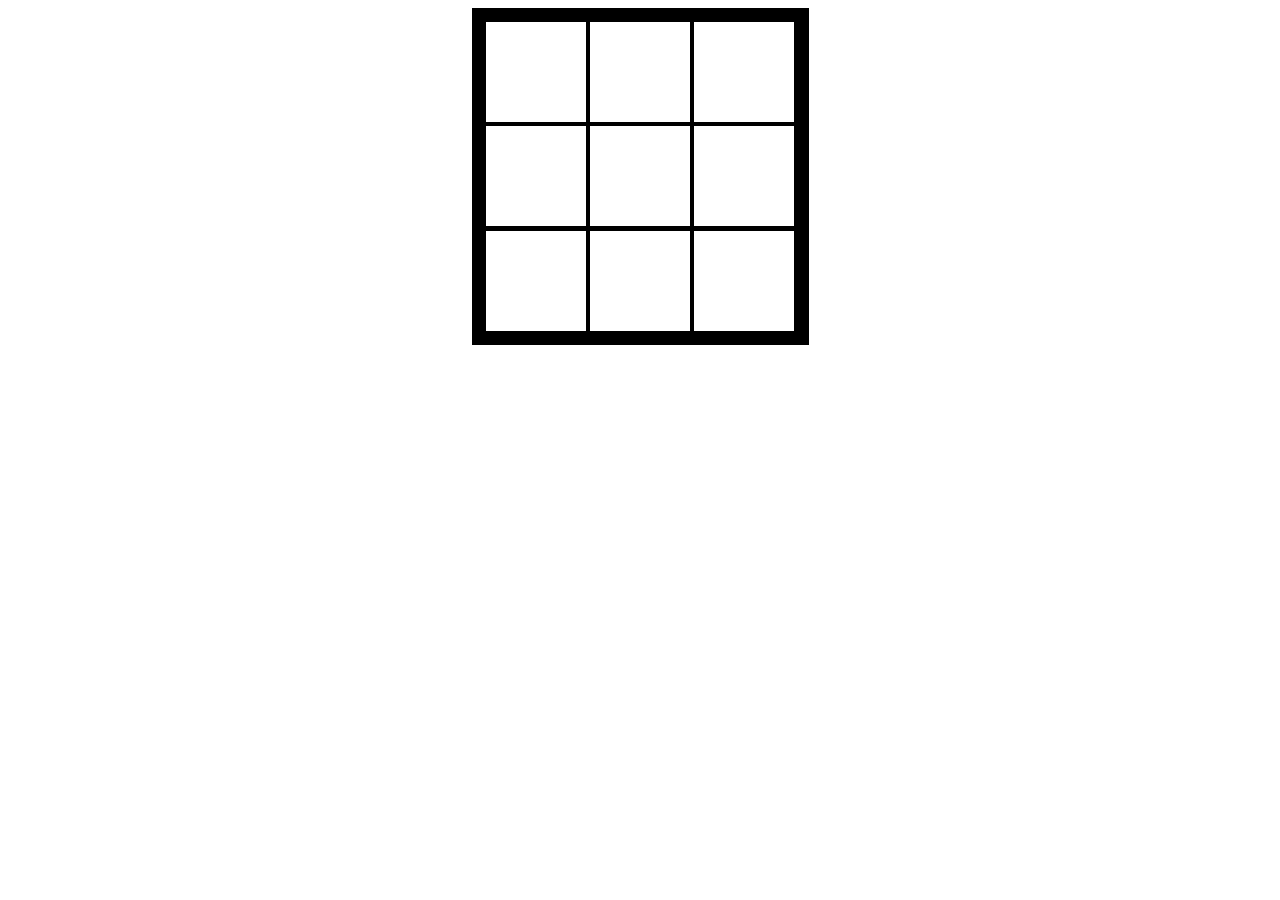
<file: index.html>
<!DOCTYPE html>
<html lang="br">
    <head>
    <meta charset="UTF-8">
    <meta name=""viewport" content="width=device-width, initial-scale=1.0">
    <title>Jogo da velha</title>
    <script src="jq.js"></script>
    <script src="index.js"></script>
    <style>
        .tabuleiro {
            border: 10px solid black;
            background-color: black;
            width: 313px;
            height: 313px;
            margin: 0 auto;
            flex: auto;
            padding: 2px;
            display: flex;
            flex-wrap: wrap;
        }

        .casa {
            border: 2px solid black;
            background-color: white;
            width: 100px;
            height: 100px;
            display: inline-block;
            text-align: center;
            font-size: 80px;
            object-fit:fill;
            
        }
    </style>
    
    

    </head>
    <body>
        <div class="tabuleiro">
            <div class="casa" pos="0"></div>
            <div class="casa" pos="1"></div>
            <div class="casa" pos="2"></div>

            <div class="casa" pos="3"></div>
            <div class="casa" pos="4"></div>
            <div class="casa" pos="5"></div>

            <div class="casa" pos="6"></div>
            <div class="casa" pos="7"></div>
            <div class="casa" pos="8"></div>
        </div>

    </body>
</html>
</file>
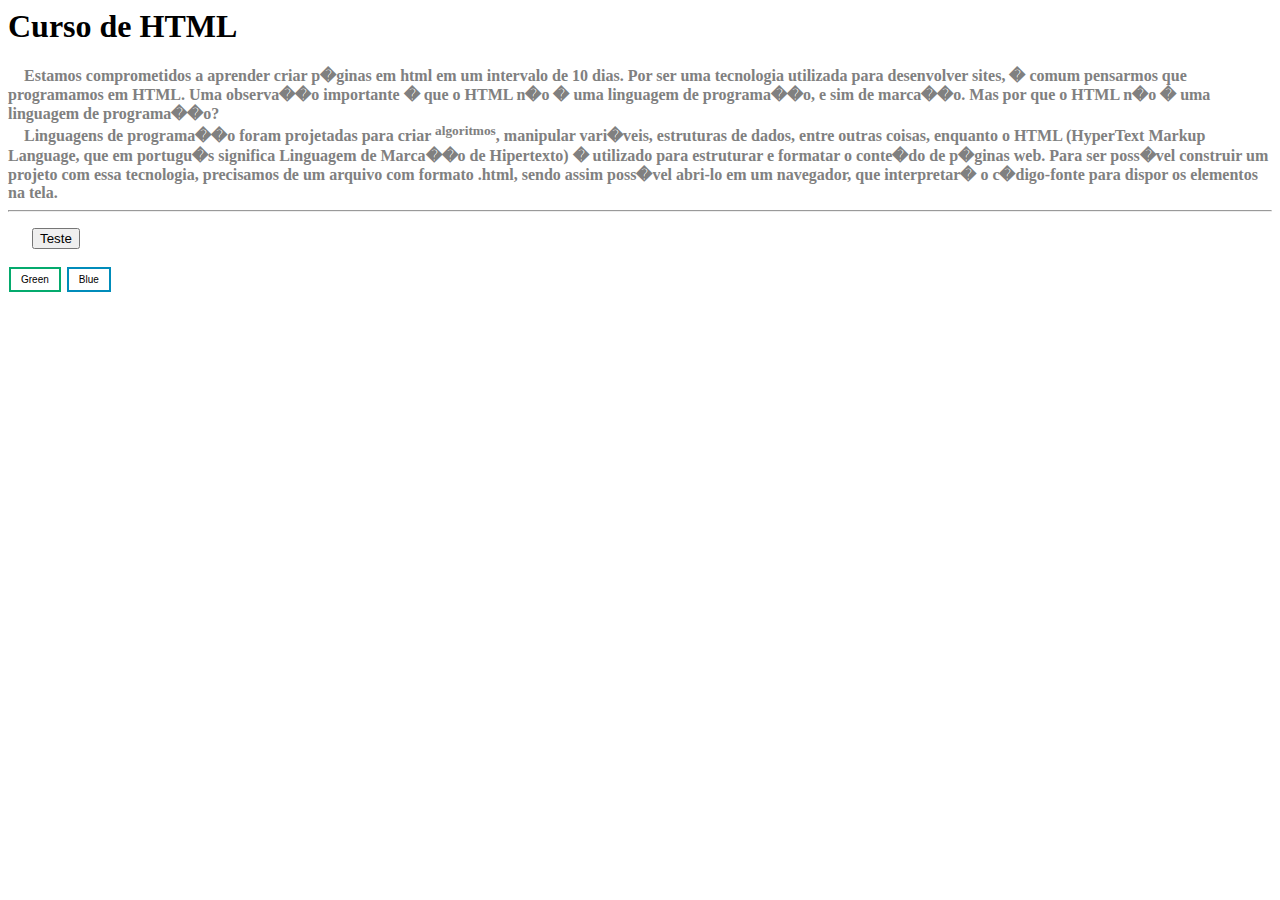
<file: aula1.html>
<html>
	<head>
		<title>Pagina Inicial</title>
	</head>
	
	<body>
		<h1>Curso de HTML</h1>
		<h4 style =color:grey>&nbsp;&nbsp;&nbsp;&nbsp;Estamos comprometidos a aprender criar p�ginas em html em um intervalo de 10 dias. Por ser uma tecnologia utilizada para desenvolver sites, � comum pensarmos que programamos em HTML. Uma observa��o importante � que o HTML n�o � uma linguagem de programa��o, e sim de marca��o. Mas por que o HTML n�o � uma linguagem de programa��o?<br>
			&nbsp;&nbsp;&nbsp;&nbsp;Linguagens de programa��o foram projetadas para criar <sup>algoritmos</sup>, manipular vari�veis, estruturas de dados, entre outras coisas, enquanto o HTML (HyperText Markup Language, que em portugu�s significa Linguagem de Marca��o de Hipertexto) � utilizado para estruturar e formatar o conte�do de p�ginas web.
			Para ser poss�vel construir um projeto com essa tecnologia, precisamos de um arquivo com formato .html, sendo assim poss�vel abri-lo em um navegador, que interpretar� o c�digo-fonte para dispor os elementos na tela. </style>
		
		
		
		<!-- comentario em html -->
		
		<hr>
		<p> &nbsp; &nbsp; &nbsp; <button>Teste</button></p>
		
		<style>
		.button {
  border: none;
  color: white;
  padding: 5px 10px;
  text-align: center;
  text-decoration: none;
  display: inline-block;
  font-size: 10px;
  margin: 2px 1px;
  transition-duration: 0.4s;
  cursor: pointer;
}

.button1 {
  background-color: white;
  color: black;
  border: 2px solid #04AA6D;
}

.button1:hover {
  background-color: #04AA6D;
  color: white;
}

.button2 {
  background-color: white;
  color: black;
  border: 2px solid #008CBA;
}

.button2:hover {
  background-color: #008CBA;
  color: white;
}

</style>
</head>
<body>

<button class="button button1">Green</button>
<button class="button button2">Blue</button>
	</body>
</html>
</file>
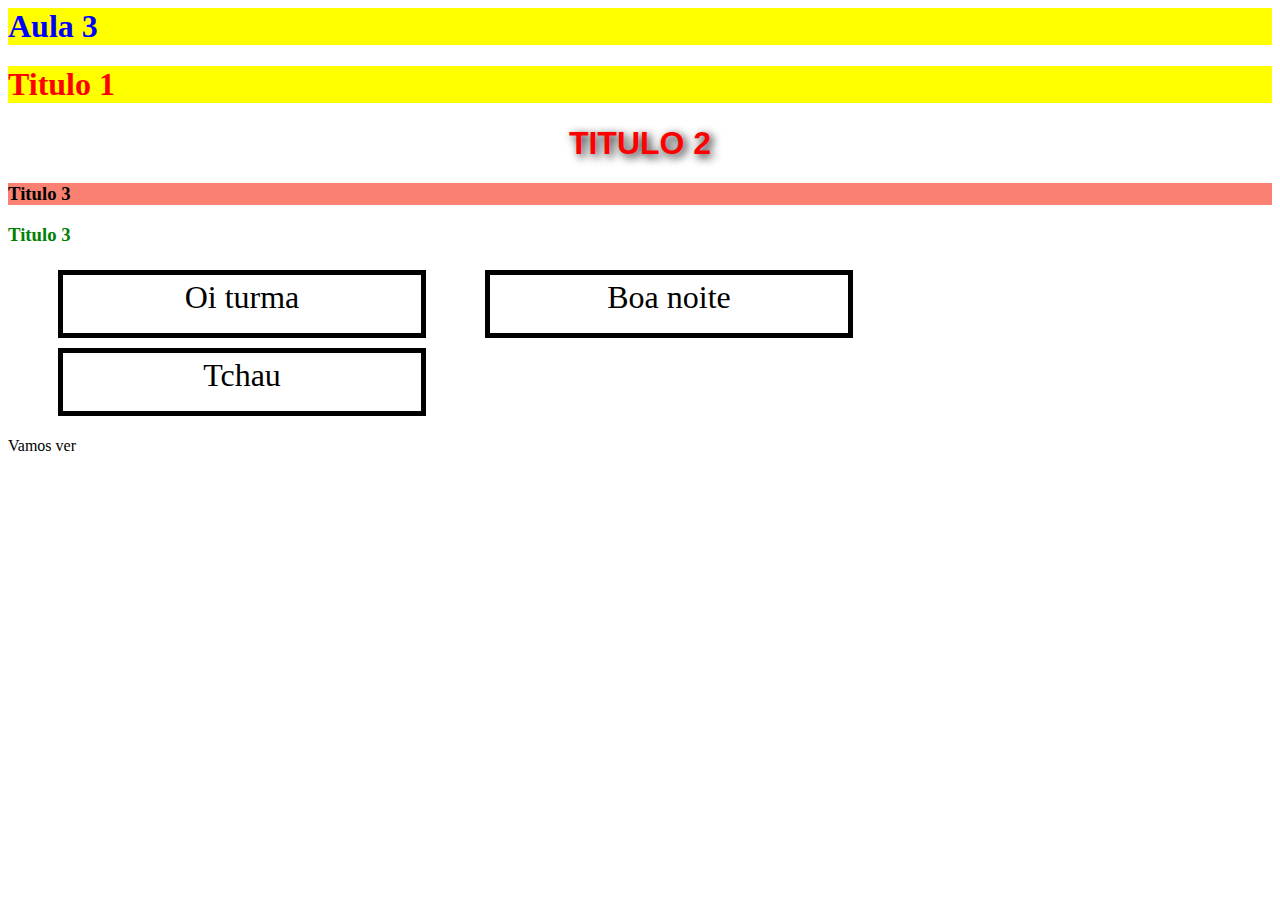
<file: aula3.html>
<html lang="br">

	<head>
		<title>Aula 3</title>
		<style>
			h1 { 
				color: red;
			}
			.azul { 
				color: blue;
			}
			.fundo {
				background-color: yellow;
			}
			h3.fundo {
				background-color: salmon;
				width: 100%
			}
			
			#titulo {
				color: green;
			}
			.texto {
			
				text-align: center;
				text-shadow: 3px 3px 10px black;
				text-transform: uppercase;
				font-family: "Arial";
				font-size: 200%;
			
			}
			
			div {
				border: 5px solid black;
				margin: 5px;
				margin-left: 50px;
				padding: 4px;
				min-width: 350px;
				height: 50px;
				text-align: center;
				display: inline-block;
				font-size: 200%;
				cursor: pointer;
			}
			
						
		</style>
	</head>
	
	
	
	<body>
		
		<h1 class="azul fundo">Aula 3</h1>
		<h1 class="fundo">Titulo 1</h1>
		<h1 class="texto">Titulo 2</h1>
		<h3 class="fundo">Titulo 3</h3>
		<h3 id="titulo">Titulo 3</h3>
		
		<div>
			Oi turma
		</div>
		<div>
			Boa noite
		</div>
		<div>
			Tchau
		</div>
	
		<p>Vamos ver</p>
	</body>
	
</html>
</file>
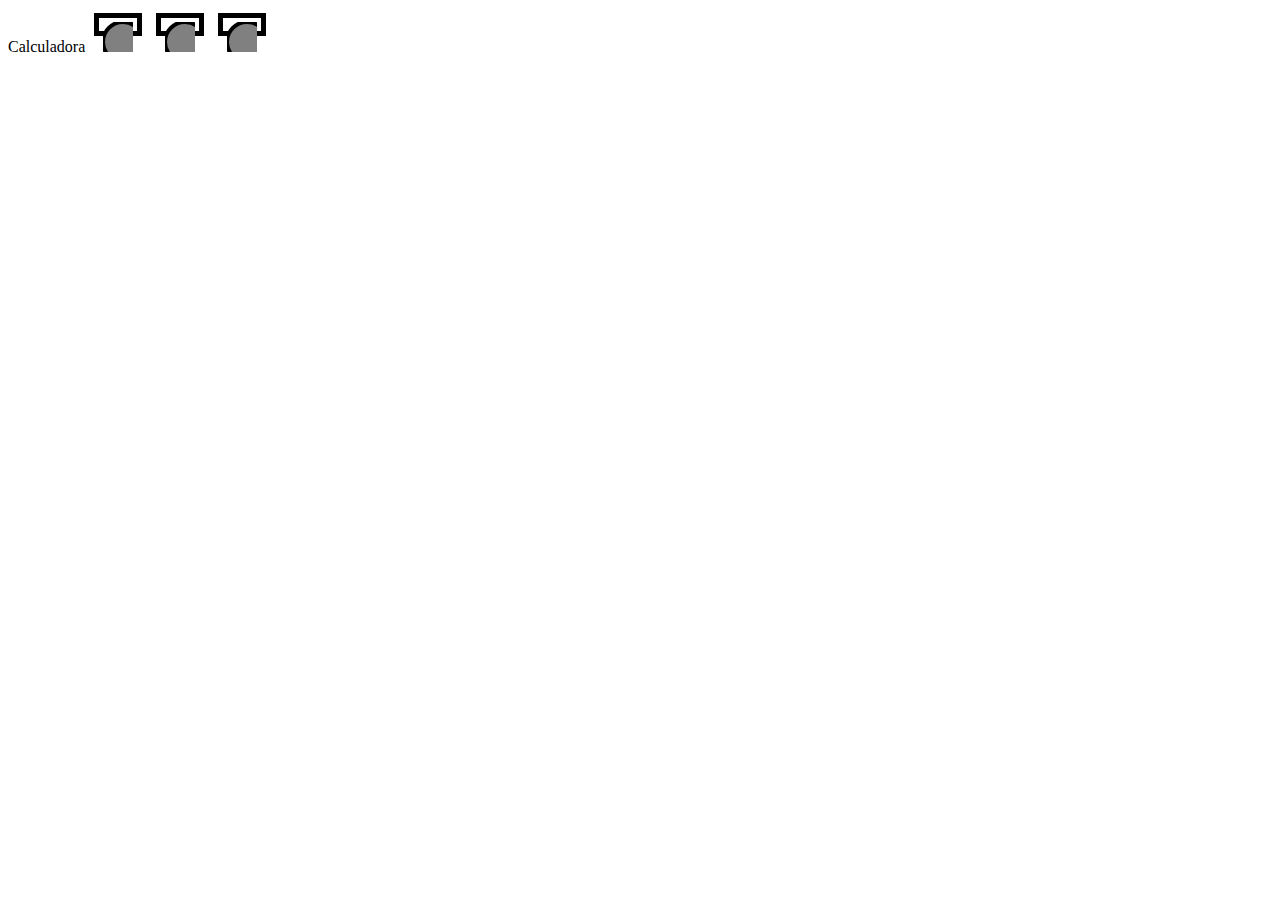
<file: calc.html>
<html>
	<head>Calculadora</head>

		<style>
		div {
				border: 5px solid black;
				margin: 5px;
				margin-left: 5px;
				padding: 4px;
				min-width: 30px;
				height: 5px;
				text-align: center;
				display: inline-block;
				font-size: 200%;
				cursor: pointer;
			}

		</style>
		
		<body>
		<div>
		<svg width="30" height="30">
		<circle cx="20" cy="20" r="20" stroke="black" stroke-width="4" fill="gray" />
		</svg>
		</div>
		<div>
		<svg width="30" height="30">
		<circle cx="20" cy="20" r="20" stroke="black" stroke-width="4" fill="gray" />
		</svg>
		</div>
		<div>
		<svg width="30" height="30">
		<circle cx="20" cy="20" r="20" stroke="black" stroke-width="4" fill="gray" />
		</svg>
		</div>
		
		</body>
		
</html>
</file>
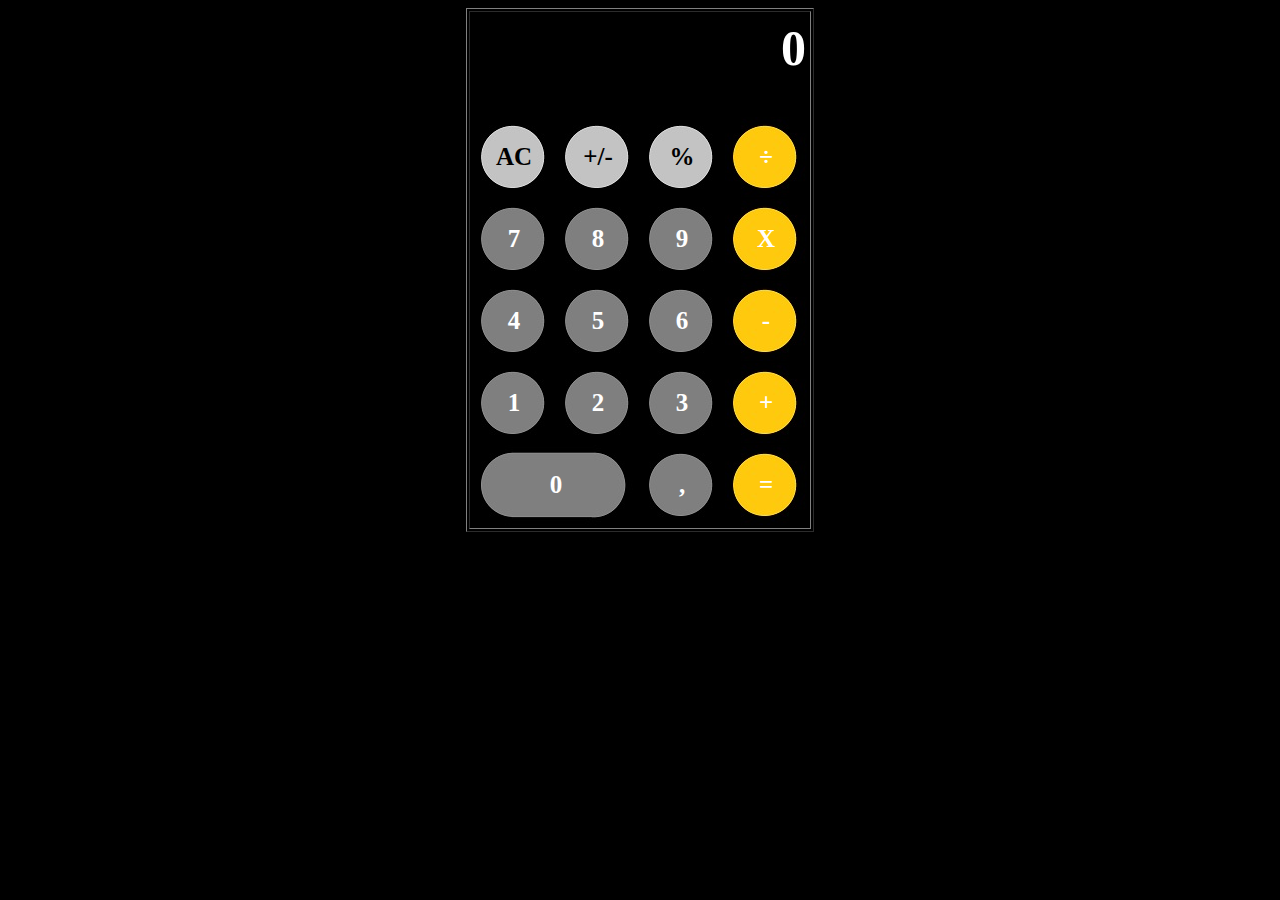
<file: calculadora.html>
﻿<html lang="br">
<head>
<title>Calculadora</title>
<style type="text/css">
body,td,th {
	color: #FFFFFF;
	font-size: 25px;
	
}
body {
	background-color: #000;
	color: #FF0000;
}

.claro {
	background-image: url(circulogray.jpg);
	color: #000000;
}
.escuro {
	background-color: #FFF;
	background-image: url(circulogrey.jpg);
	text-align: center;
	font-weight: bold;
}
.laranja {
	background-image: url(circuloorange.jpg);
	text-align: center;
	font-weight: bold;
}
.largo {
	background-image: url(retangulo.jpg);
	text-align: center;
	font-weight: bold;
}
.visor {
	color: #000000;
}

}
.borda {
	color: #000;
	border-top-color: #000;
	border-right-color: #000;
	border-bottom-color: #000;
	border-left-color: #000;
	line-height: 0px;

div {
	background-color: #000;
	color: #000000;
}

#visio {
	font-size: 50px;
	color: #FFF;
}
</style>
</style>
</head>

<body>
<div align="center">
  <table width="200" border="1" background-color: #999;>
    <tr>
      <td><table width="338" border="0" class="borda">
        <tr class="visor">
          <td height="100" colspan="4" nowrap="nowrap" bgcolor="#000000"><h1 align="right" class="borda"><span id="visio"><span id="visio">0</span></span></h1></td>
        </tr>
        <tr bgcolor="#000000" class="borda">
          <th width="80" height="80" nowrap="nowrap" class="claro">AC</th>
          <th width="80" height="80" nowrap="nowrap" class="claro">+/-</th>
          <th width="80" height="80" nowrap="nowrap" class="claro">%</th>
          <th width="80" height="80" nowrap="nowrap" class="laranja">÷</th>
        </tr>
        <tr>
          <th width="80" height="80" nowrap="nowrap" class="escuro">7</th>
          <th width="80" height="80" nowrap="nowrap" class="escuro">8</th>
          <th width="80" height="80" nowrap="nowrap" class="escuro">9</th>
          <th width="80" height="80" nowrap="nowrap" class="laranja">X</th>
        </tr>
        <tr>
          <td height="80" class="escuro">4</td>
          <td class="escuro">5</td>
          <td class="escuro">6</td>
          <td class="laranja">-</td>
        </tr>
        <tr>
          <th width="80" height="80" nowrap="nowrap" class="escuro">1</th>
          <th width="80" height="80" nowrap="nowrap" class="escuro">2</th>
          <th width="80" height="80" nowrap="nowrap" class="escuro">3</th>
          <th width="80" height="80" nowrap="nowrap" class="laranja">+</th>
        </tr>
        <tr>
          <td height="80" colspan="2" class="largo">0</td>
          <td class="escuro">,</td>
          <td class="laranja">=</td>
        </tr>
      </table></td>
    </tr>
  </table>
</div>
</body>
</html>
</file>
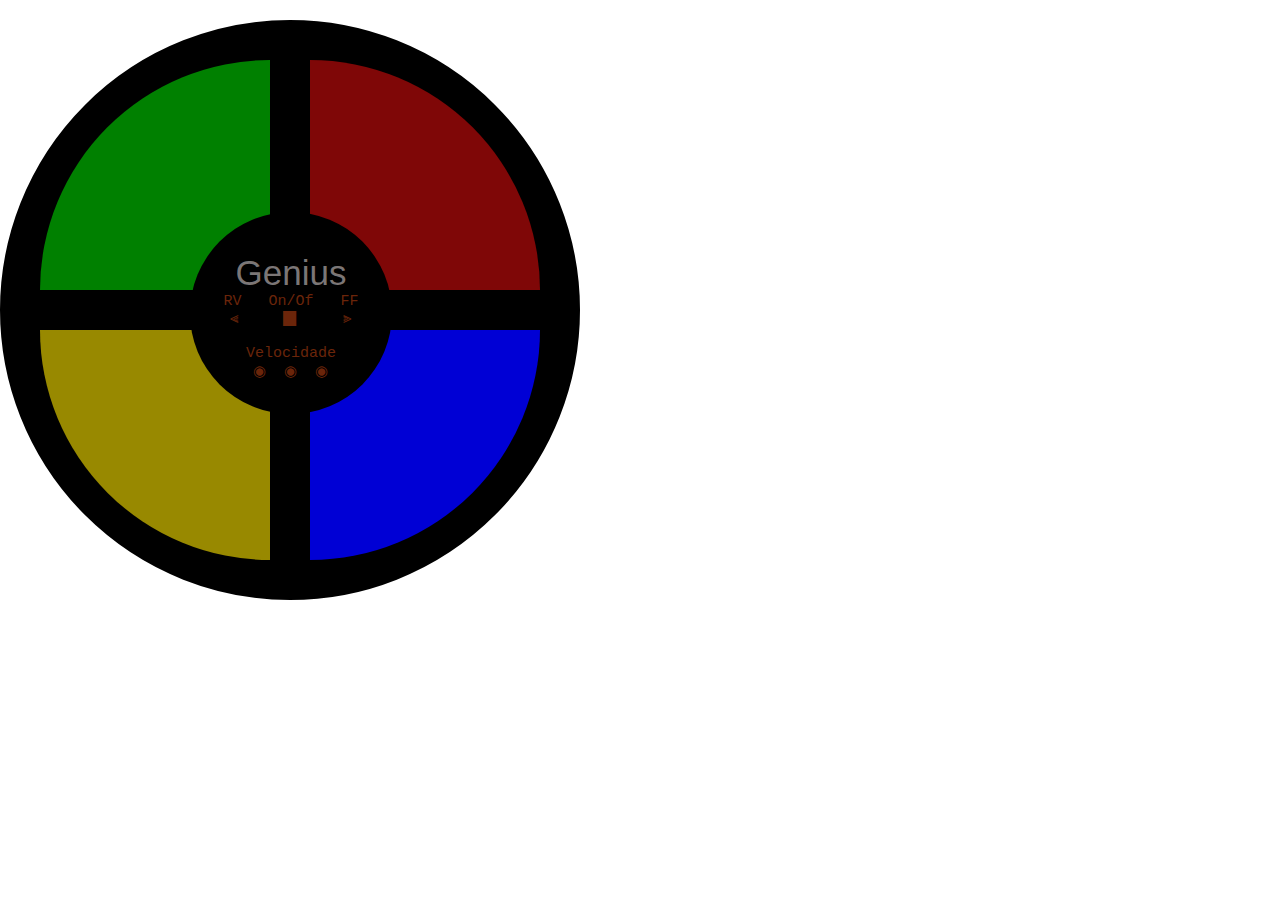
<file: Genius.html>
<!DOCTYPE html>

<html lang="pt-br">

<head>
    <meta charset="UTF-8">
    <meta name="viewport" content="width=device-width, initial-scale=1.0">
    <link rel="stylesheet" href="genius.css">
    <title>Genius</title>
</head>

<body>

    <header>
    </header>

    <div class="capa">
            <div class="jogo">
                        <div class="green"></div>
                        <div class="blue"></div>
                        <div class="red"></div>
                        <div class="yellow"></div>
            </div>
            <div id="miolo"><br>Genius<br>
                <div class="botoes">RV&nbsp;&nbsp;&nbsp;On/Of&nbsp;&nbsp;&nbsp;FF<br>⫷&nbsp;&nbsp;&nbsp;&nbsp;&nbsp;▉&nbsp;&nbsp;&nbsp;&nbsp;&nbsp;⫸<br><br>Velocidade<br>◉&nbsp;&nbsp;◉&nbsp;&nbsp;◉</div>
                
            </div>
            
    </div>


</body>
</html>
</file>
<file: genius.css>
body {
    margin:0;
    background-color: white;
    
}

.capa {
    height: 100vh;
    width: 100vw;
    display: absolute;
    justify-content: center;
    align-items: center;
   

}

.jogo {
    display: grid;
    grid-template-areas: 'verde vermelho' 'amarelo azul';
    grid-gap: 40px;
    border: 40px solid black;
    background-color: black;
    border-radius: 50%;
    width: 500px;
    height: 500px;
    padding: 0px;
    margin-top: 20px;
    
}

#miolo {
    border: 0px solid gray;
    background-color: black;
    border-radius: 50%;
    height: 200px;
    width: 200px;
    padding: 1px;
    margin-top: 2px;
    left: 190px;
    top: -390px;
    display: absolute;
    justify-content:center;
    position:relative;
    color: rgba(219, 210, 210, 0.568);
    
    font-size: 35px;
    font-family: 'Gill Sans', 'Gill Sans MT', Calibri, 'Trebuchet MS', sans-serif;
    text-align: center;
    
    
}

.botoes {

    font-size: 15px;
    font-family: 'Courier New';
    color: rgba(214, 75, 20, 0.514);
}

.blue {
    grid-area: azul;
    background-color: rgba(0, 0, 255, 0.836);
    border-bottom-right-radius: 100%;
    cursor: pointer;
    
}

.red {
    grid-area: vermelho;
    background-color: rgba(238, 13, 13, 0.534);
    border-top-right-radius: 100%;
    cursor: pointer;
    
}

.yellow {
    grid-area: amarelo;
    background-color: rgba(255, 230, 0, 0.596);
    border-bottom-left-radius: 100%;
    cursor: pointer;
    
}

.green {
    grid-area: verde;
    background-color: green;
    border-top-left-radius: 100%;
    cursor: pointer;
    
}

.blue:active {
    opacity: 0.25;
    
}

.blue:hover {
    background-color: rgb(15, 137, 252);
}

.red:active {
    opacity: 0.25;
}

.red:hover {
    background-color: rgb(255, 0, 0);
}

.green:active {
    opacity: 0.25;
}

.green:hover {
    background-color: rgb(84, 236, 13);
}

.yellow:active {
    opacity: 0.25;
}

.yellow:hover {
    background-color: rgb(255, 251, 0);
}
</file>
